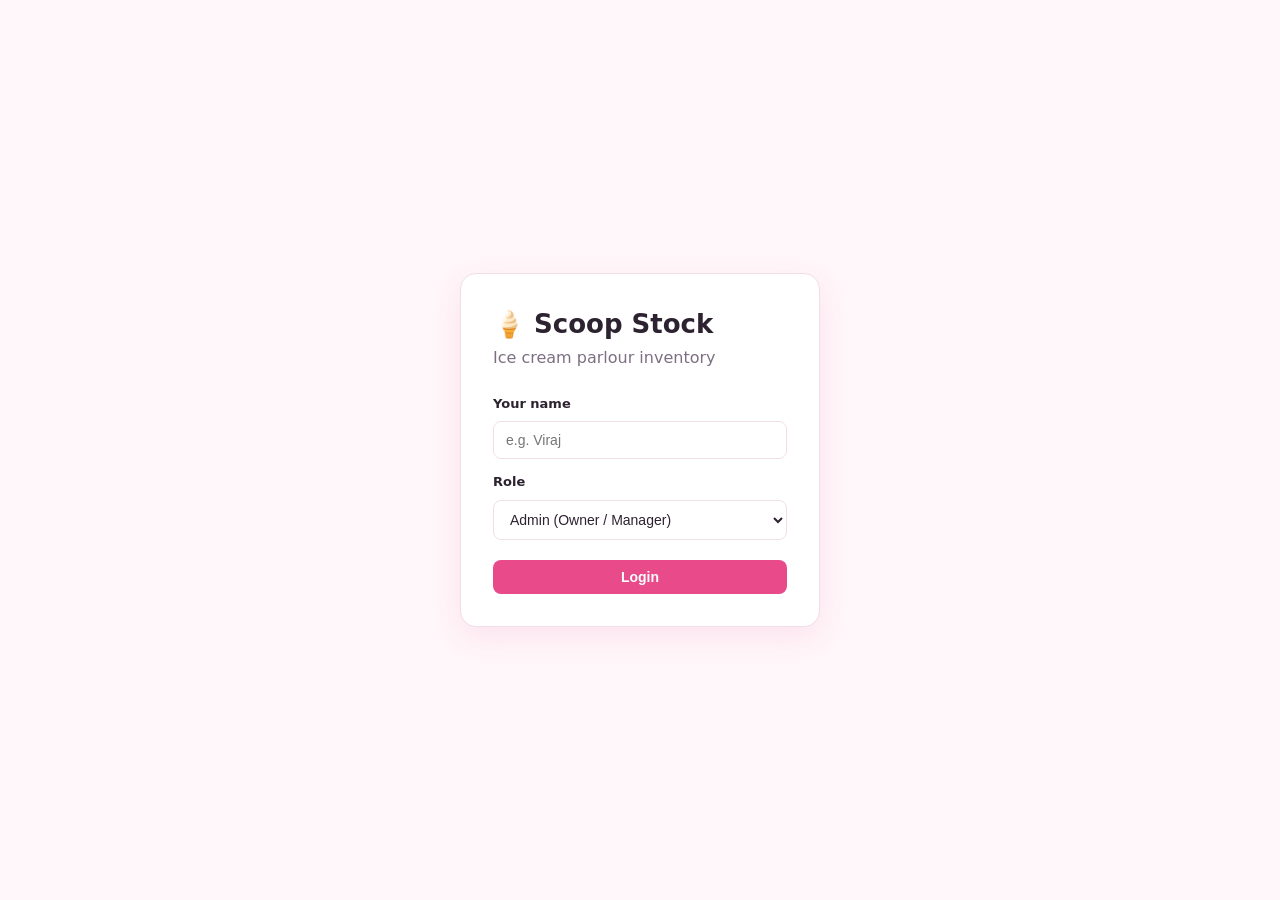
<file: index.html>
<!DOCTYPE html>
<html lang="en">
<head>
  <meta charset="UTF-8">
  <meta name="viewport" content="width=device-width, initial-scale=1.0">
  <title>Scoop Stock - Login</title>
  <link rel="stylesheet" href="css/styles.css">
</head>
<body class="login-page">
  <div class="login-card">
    <h1>🍦 Scoop Stock</h1>
    <p class="muted">Ice cream parlour inventory</p>
    <form id="login-form">
      <label for="name-input">Your name</label>
      <input type="text" id="name-input" placeholder="e.g. Viraj" required>

      <label for="role-select">Role</label>
      <select id="role-select">
        <option value="Admin">Admin (Owner / Manager)</option>
        <option value="Staff">Staff (Counter)</option>
      </select>

      <button type="submit" class="btn btn-primary">Login</button>
    </form>
  </div>

  <script src="js/dataService.js"></script>
  <script>
    document.getElementById('login-form').addEventListener('submit', async (e) => {
      e.preventDefault();
      const name = document.getElementById('name-input').value.trim();
      const role = document.getElementById('role-select').value;
      await DataService.login({ name, role });
      window.location.href = 'dashboard.html';
    });
  </script>
</body>
</html>
</file>
<file: css/styles.css>
* { box-sizing: border-box; margin: 0; padding: 0; }
:root {
  --pink: #e84a8a;
  --pink-dark: #c63673;
  --pink-soft: #fdecf3;
  --bg: #fff7fa;
  --card: #ffffff;
  --text: #2d2230;
  --muted: #7d6f82;
  --border: #f0dfe6;
  --green: #2e9e5b;
  --yellow: #d99b00;
  --red: #d63b3b;
}
body { font-family: 'Segoe UI', system-ui, -apple-system, sans-serif; background: var(--bg); color: var(--text); line-height: 1.4; }
.hidden { display: none !important; }
.muted { color: var(--muted); }

/* Login */
.login-page { display: flex; align-items: center; justify-content: center; min-height: 100vh; padding: 16px; }
.login-card { background: var(--card); padding: 32px; border-radius: 16px; width: 360px; max-width: 100%; border: 1px solid var(--border); box-shadow: 0 10px 30px rgba(232,74,138,.12); }
.login-card h1 { margin-bottom: 4px; font-size: 26px; }
.login-card form { margin-top: 20px; display: flex; flex-direction: column; gap: 8px; }

/* Forms */
label { font-size: 13px; font-weight: 600; margin-top: 6px; color: var(--text); }
input, select, textarea { padding: 10px 12px; border: 1px solid var(--border); border-radius: 8px; font-size: 14px; width: 100%; background: #fff; color: var(--text); transition: border-color .15s; }
input:focus, select:focus { outline: none; border-color: var(--pink); box-shadow: 0 0 0 3px rgba(232,74,138,.15); }

/* Buttons */
.btn { padding: 9px 14px; border: none; border-radius: 8px; cursor: pointer; font-size: 14px; font-weight: 600; transition: background .15s, transform .05s; }
.btn:active { transform: scale(0.98); }
.btn-primary { background: var(--pink); color: #fff; margin-top: 12px; }
.btn-primary:hover { background: var(--pink-dark); }
.btn-ghost { background: #f4e9ee; color: var(--text); }
.btn-ghost:hover { background: #ead9e1; }
.btn-sm { padding: 5px 10px; font-size: 12px; margin-right: 4px; }
.btn-sell { background: var(--green); color: #fff; }
.btn-sell:hover { background: #25824a; }
.btn-sell:disabled { background: #cbd5e1; cursor: not-allowed; }
.btn-edit { background: #3b82f6; color: #fff; }
.btn-edit:hover { background: #2563eb; }
.btn-delete { background: var(--red); color: #fff; }
.btn-delete:hover { background: #b91c1c; }

/* Layout */
.layout { display: flex; min-height: 100vh; }
#sidebar { width: 230px; background: #2d2230; color: #fff; padding: 20px 12px; flex-shrink: 0; display: flex; flex-direction: column; }
#sidebar h2 { margin-bottom: 20px; padding: 0 8px; font-size: 20px; }
#sidebar a { display: block; padding: 11px 12px; color: #e6d9eb; text-decoration: none; border-radius: 8px; margin-bottom: 4px; cursor: pointer; font-size: 14px; transition: background .15s; }
#sidebar a:hover, #sidebar a.active { background: var(--pink); color: #fff; }
#sidebar .user-box { margin-top: auto; padding: 12px; font-size: 13px; color: #b9a8c0; border-top: 1px solid #44364a; }
#sidebar .user-box a { padding: 6px 0; margin-top: 4px; color: #f8b4d0; background: none; }
#sidebar .user-box a:hover { text-decoration: underline; background: none; }
main { flex: 1; padding: 28px; overflow-x: auto; }
main h1 { margin-bottom: 18px; font-size: 24px; }

/* Cards */
.cards { display: grid; grid-template-columns: repeat(auto-fit, minmax(190px, 1fr)); gap: 16px; margin-bottom: 24px; }
.card { background: var(--card); border-radius: 12px; padding: 18px; border: 1px solid var(--border); box-shadow: 0 2px 10px rgba(45,34,48,.03); }
.card .label { font-size: 13px; color: var(--muted); font-weight: 500; }
.card .value { font-size: 30px; font-weight: 700; margin-top: 6px; }
.card.warn { border-left: 4px solid var(--yellow); }
.card.warn .value { color: var(--yellow); }
.card.danger { border-left: 4px solid var(--red); }
.card.danger .value { color: var(--red); }

/* Toolbar + tables */
.toolbar { display: flex; gap: 10px; margin-bottom: 14px; flex-wrap: wrap; align-items: center; }
.toolbar input, .toolbar select { width: auto; min-width: 200px; }
.toolbar .spacer { flex: 1; }
table { width: 100%; border-collapse: collapse; background: var(--card); border-radius: 12px; overflow: hidden; border: 1px solid var(--border); box-shadow: 0 2px 10px rgba(45,34,48,.03); }
th, td { padding: 12px 14px; text-align: left; font-size: 14px; border-bottom: 1px solid var(--border); }
th { background: #fbeef3; font-size: 12px; text-transform: uppercase; letter-spacing: .04em; color: var(--muted); }
tbody tr:hover { background: #fffafc; }
.row-warning { background: #fff8e1 !important; }
.row-expired { background: #fef2f2 !important; }

/* Badges */
.badge { display: inline-block; padding: 3px 10px; border-radius: 999px; font-size: 12px; font-weight: 700; color: #fff; }
.badge-green { background: var(--green); }
.badge-yellow { background: var(--yellow); }
.badge-red { background: var(--red); }
.badge-dark { background: #4b5563; }

/* Modal */
.modal { position: fixed; inset: 0; background: rgba(45,34,48,.5); display: flex; align-items: center; justify-content: center; z-index: 10; padding: 16px; }
.modal-content { background: #fff; padding: 24px; border-radius: 14px; width: 420px; max-width: 100%; max-height: 90vh; overflow-y: auto; box-shadow: 0 20px 40px rgba(0,0,0,.2); }
.modal-content h3 { margin-bottom: 10px; font-size: 18px; }
.modal-actions { display: flex; gap: 8px; margin-top: 16px; }

/* Toast */
#toast { position: fixed; bottom: 20px; right: 20px; background: #2d2230; color: #fff; padding: 12px 18px; border-radius: 8px; z-index: 20; font-size: 14px; box-shadow: 0 8px 20px rgba(0,0,0,.2); }

@media (max-width: 720px) {
  .layout { flex-direction: column; }
  #sidebar { width: 100%; }
  main { padding: 16px; }
}
</file>
